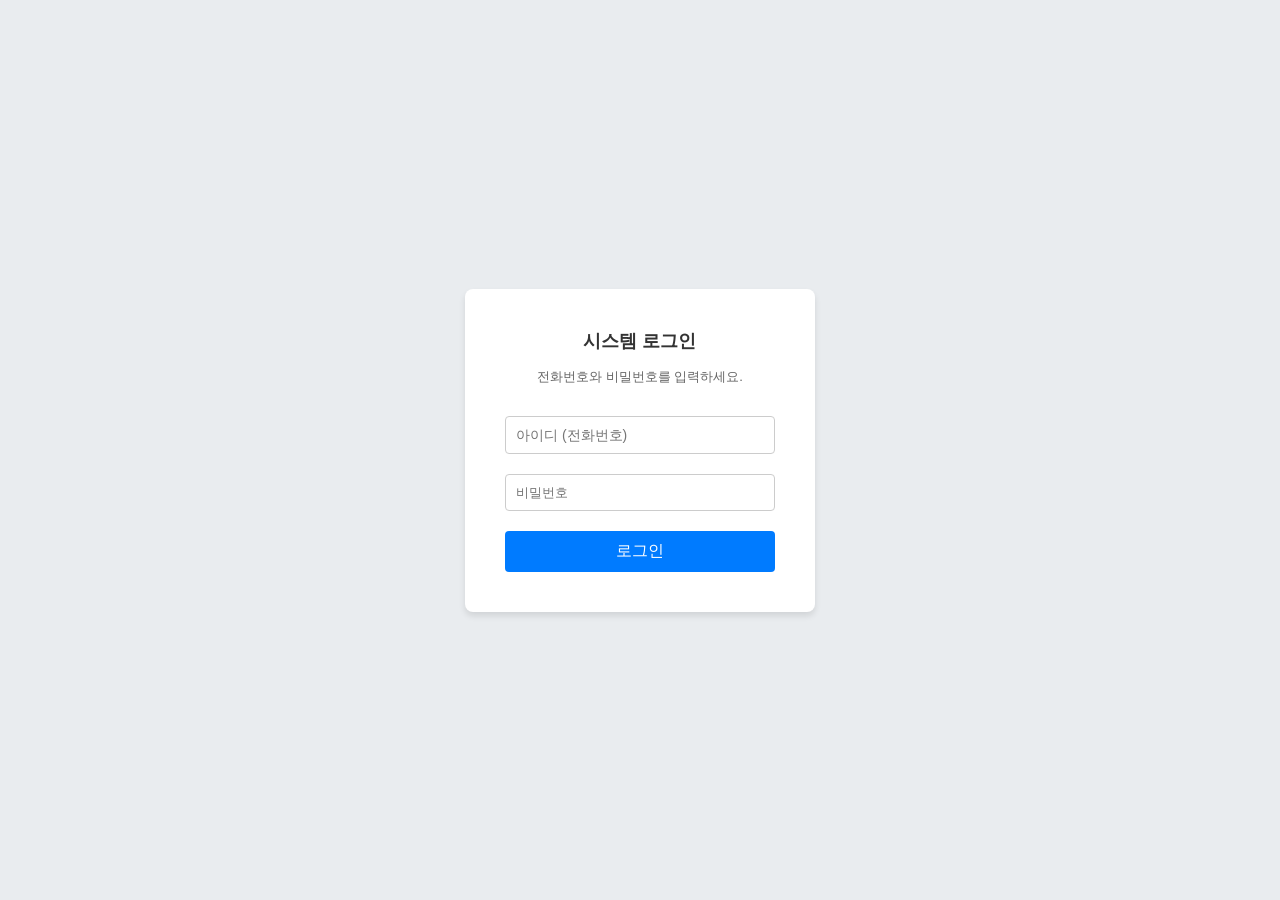
<file: index.html>
<!DOCTYPE html>
<html lang="ko">
<head>
    <meta charset="UTF-8">
    <meta name="viewport" content="width=device-width, initial-scale=1.0">
    <title>로그인 - 주간 스케줄 관리 시스템</title>
    <link rel="stylesheet" href="style.css">
    <link rel="stylesheet" href="index.css">
</head>
<body>
    <div class="login-box">
        <h2>시스템 로그인</h2>
        <p style="color:#666; font-size:13px; margin-bottom:20px;">전화번호와 비밀번호를 입력하세요.</p>
        <input type="text" id="userid" placeholder="아이디 (전화번호)">
        <input type="password" id="userpw" placeholder="비밀번호">
        <button onclick="handleLogin()">로그인</button>
    </div>
    <script>
        function initDemoData() {
            if (!localStorage.getItem('employees')) {
                const defaultEmployees = [{ 
                    id: '1234', pw: '1234', name: '어드민', role: '사장', isFirstLogin: false, hourlyWage: 0 
                }];
                localStorage.setItem('employees', JSON.stringify(defaultEmployees));
            }
            if (!localStorage.getItem('roles')) {
                localStorage.setItem('roles', JSON.stringify(['사장', '매니저', '일반직원']));
            }
            if (!localStorage.getItem('schedules')) {
                localStorage.setItem('schedules', JSON.stringify([]));
            }
        }

        function handleLogin() {
            const inputId = document.getElementById('userid').value.trim();
            const inputPw = document.getElementById('userpw').value.trim();
            const employees = JSON.parse(localStorage.getItem('employees')) || [];
            const user = employees.find(emp => emp.id === inputId && emp.pw === inputPw);

            if (user) {
                sessionStorage.setItem('loggedInUser', JSON.stringify(user));
                
                if (user.isFirstLogin) {
                    alert("첫 로그인입니다. 보안을 위해 비밀번호 변경이 필요합니다.");
                    window.location.href = 'account.html'; 
                } else {
                    window.location.href = 'schedule.html';
                }
            } else {
                alert("전화번호(아이디) 또는 비밀번호가 일치하지 않습니다.");
            }
        }

        window.onload = function() {
            initDemoData();
            if (sessionStorage.getItem('loggedInUser')) {
                window.location.href = 'schedule.html';
            }
        };
    </script>
</body>
</html>
</file>
<file: style.css>
/* --- 기본 초기화 --- */
* { box-sizing: border-box; margin: 0; padding: 0; font-family: 'Malgun Gothic', sans-serif; }
body { background-color: #f4f7f6; color: #333; display: flex; flex-direction: column; height: 100vh; }

/* --- 헤더 및 레이아웃 --- */
header { 
    background-color: #343a40; color: white; padding: 15px 20px; 
    font-size: 20px; font-weight: bold; 
    display: flex; align-items: center; gap: 15px;
}

#menu-toggle { cursor: pointer; font-size: 24px; display: none; }

.container { display: flex; flex: 1; overflow: hidden; }

/* --- 네비게이션 --- */
nav { width: 220px; background-color: #fff; border-right: 1px solid #ddd; display: flex; flex-direction: column; transition: 0.3s; }
nav a { text-decoration: none; color: #333; padding: 15px 20px; display: block; border-bottom: 1px solid #eee; font-weight: bold; }
nav a:hover, nav a.active { background-color: #e2e6ea; color: #007bff; }
.logout-btn { margin-top: auto; padding: 15px 20px; color: red; font-weight: bold; cursor: pointer; border-top: 1px solid #ddd; background: #fff; border: none; width: 100%; }

/* --- 메인 콘텐츠 --- */
main { flex: 1; padding: 30px; overflow-y: auto; }
.admin-section { background: white; padding: 25px; border-radius: 8px; box-shadow: 0 2px 4px rgba(0,0,0,0.05); margin-bottom: 30px; }
h2 { border-bottom: 2px solid #007bff; padding-bottom: 10px; margin-bottom: 20px; font-size: 18px; }

/* --- 테이블 및 폼 --- */
.form-group { margin-bottom: 15px; }
.form-group label { display: block; margin-bottom: 5px; font-size: 14px; font-weight: bold; color: #555; }
input[type="text"], input[type="number"], select { width: 100%; padding: 10px; border: 1px solid #ccc; border-radius: 4px; font-size: 14px; }
button { padding: 10px 15px; background-color: #007bff; color: white; border: none; border-radius: 4px; cursor: pointer; font-size: 14px; }
button:hover { background-color: #0056b3; }

/* --- 표 스타일 수정 --- */
.table-wrapper {
    width: 100%;
    overflow-x: auto;         /* 화면보다 표가 넓으면 가로 스크롤 생성 */
    -webkit-overflow-scrolling: touch;
    margin: 10px 0;
}

/* 2. 테이블 스타일 수정 */
table { 
    width: 100%; 
    min-width: 500px;         /* 중요: 표가 너무 좁아지지 않게 최소 너비 설정 */
    table-layout: fixed;      /* 각 열의 너비를 고정 */
    border-collapse: collapse; 
}

th, td { 
    border: 1px solid #ddd; 
    padding: 4px;             /* 여백을 살짝 줄임 */
    text-align: center; 
    font-size: 13px; 
}

/* 테이블 안의 입력창들 너비 조절 */
td input[type="text"], 
td input[type="number"], 
td select {
    width: 100%;           /* 셀 너비의 100%를 차지 */
    height: 30px;          /* 높이를 고정하여 균일하게 */
    padding: 0 5px;        /* 내부 여백은 좌우로만 최소화 */
    border: 1px solid #ccc;
    border-radius: 2px;    /* 둥근 모서리를 줄여서 더 박스답게 */
    box-sizing: border-box; /* 패딩이 있어도 너비를 넘지 않게 함 */
    vertical-align: middle;
}

/* 셀 내부 패딩을 최소화하여 입력칸이 더 크게 보이도록 */
td {
    padding: 2px;          /* 셀 자체의 여백을 줄여서 입력칸을 키움 */
}

/* 관리 버튼 칸 너비 고정 */
td:last-child { width: 80px; } 

th { background-color: #f8f9fa; }

/* 4. 버튼이 들어가는 칸은 여전히 깔끔하게 처리 */
td button { margin: 0 auto; display: block; }
.btn-small { padding: 5px 10px; font-size: 12px; }
.btn-danger { background-color: #dc3545; }
.btn-danger:hover { background-color: #c82333; }

/* --- 반응형 (모바일) --- */
@media (max-width: 768px) {
    #menu-toggle { display: block; } /* 햄버거 버튼 노출 */
    nav { position: fixed; top: 0; left: -220px; height: 100%; z-index: 1000; box-shadow: 2px 0 5px rgba(0,0,0,0.1); }
    nav.open { left: 0; }
    .container { flex-direction: column; }
    main { padding: 15px; }
}
</file>
<file: index.css>
body { 
    justify-content: center; 
    align-items: center; 
    background-color: #e9ecef; 
}
.login-box {
    background: white; 
    padding: 40px; 
    border-radius: 8px; 
    box-shadow: 0 4px 6px rgba(0,0,0,0.1);
    text-align: center; 
    width: 350px;
}
.login-box h2 { border-bottom: none; margin-bottom: 5px; color: #333; }
.login-box input { 
    width: 100%; padding: 10px; margin: 10px 0; 
    border: 1px solid #ccc; border-radius: 4px; 
}
.login-box button { 
    width: 100%; padding: 10px; background-color: #007bff; 
    color: white; border: none; border-radius: 4px; 
    cursor: pointer; font-size: 16px; margin-top: 10px; 
}
.login-box button:hover { background-color: #0056b3; }
</file>
